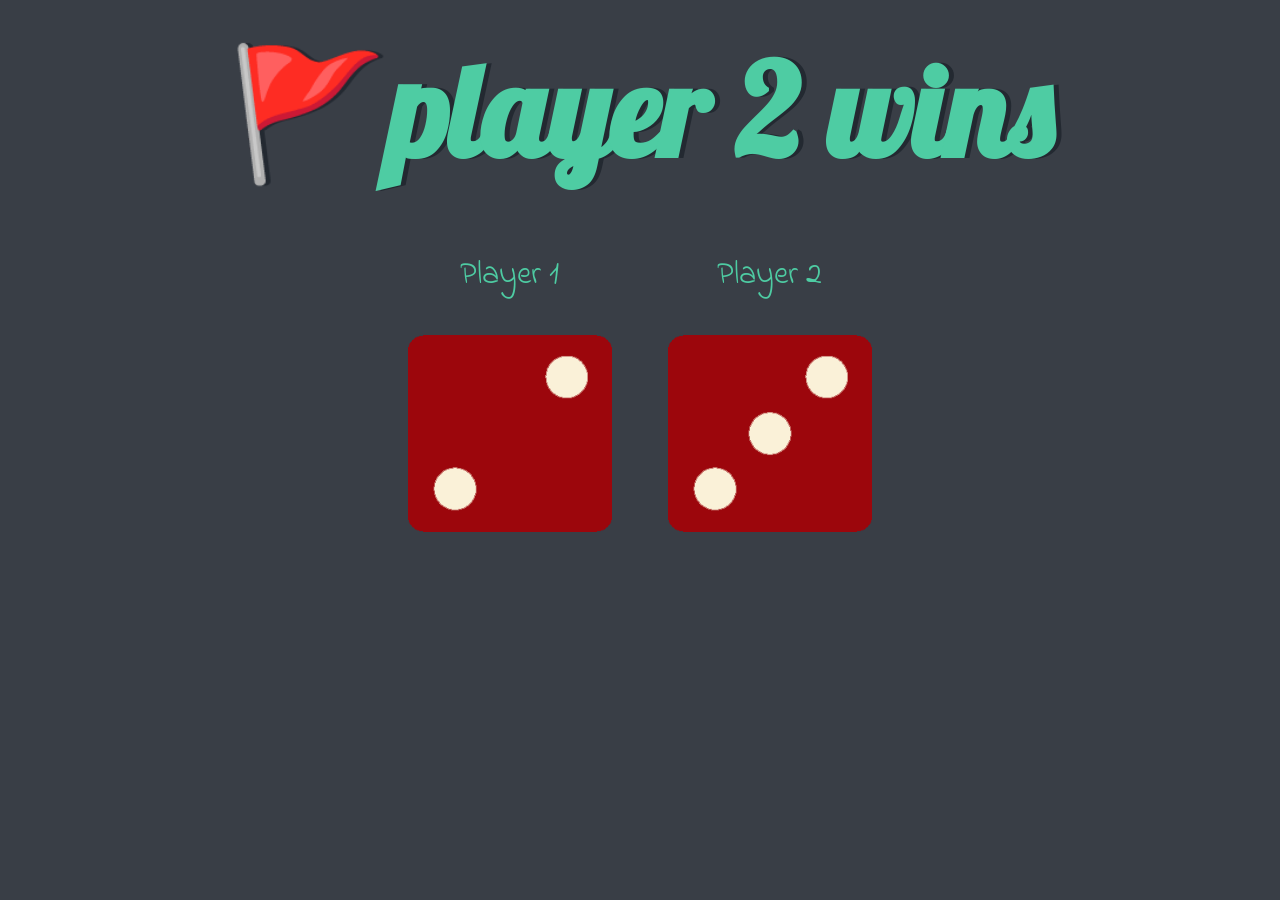
<file: Dicee Challenge/index.html>
<!DOCTYPE html>
<html lang="en" dir="ltr">
  <head>
    <meta charset="utf-8">
    <title>Dicee</title>
    <link rel="stylesheet" href="styles.css">
    <link href="https://fonts.googleapis.com/css?family=Indie+Flower|Lobster" rel="stylesheet">

  </head>
  <body>

    <div class="container">
      <h1>Refresh Me</h1>

      <div class="dice">
        <p>Player 1</p>
        <img class="img1" src="images/dice6.png">
      </div>

      <div class="dice">
        <p>Player 2</p>
        <img class="img2" src="images/dice6.png">
      </div>

    </div>
    <script src="index.js" charset="utf-8"></script>


  </body>

  
</html>
</file>
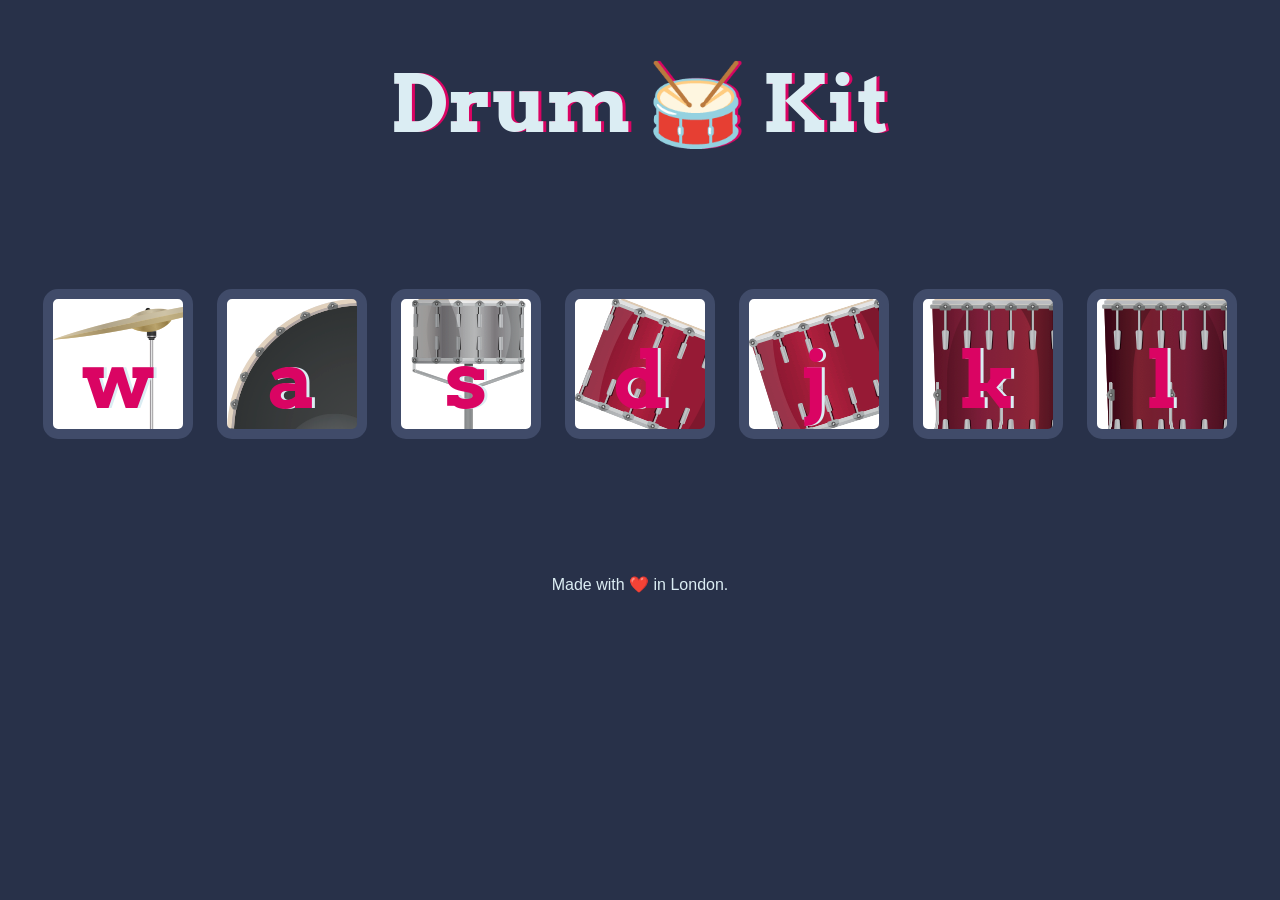
<file: Drum Kit/index.html>
<!DOCTYPE html>
<html lang="en" dir="ltr">

<head>
  <meta charset="utf-8">
  <title>Drum Kit</title>
  <link rel="stylesheet" href="styles.css">
  <link href="https://fonts.googleapis.com/css?family=Arvo" rel="stylesheet">
</head>

<body>

  <h1 id="title">Drum 🥁 Kit</h1>
  <div class="set">
    <button class="w drum">w</button>
    <button class="a drum">a</button>
    <button class="s drum">s</button>
    <button class="d drum">d</button>
    <button class="j drum">j</button>
    <button class="k drum">k</button>
    <button class="l drum">l</button>
  </div>


  <script src="index.js" charset="utf-8" ></script>
  
</body>
<footer>
  Made with ❤️ in London.
</footer>

</html>
</file>
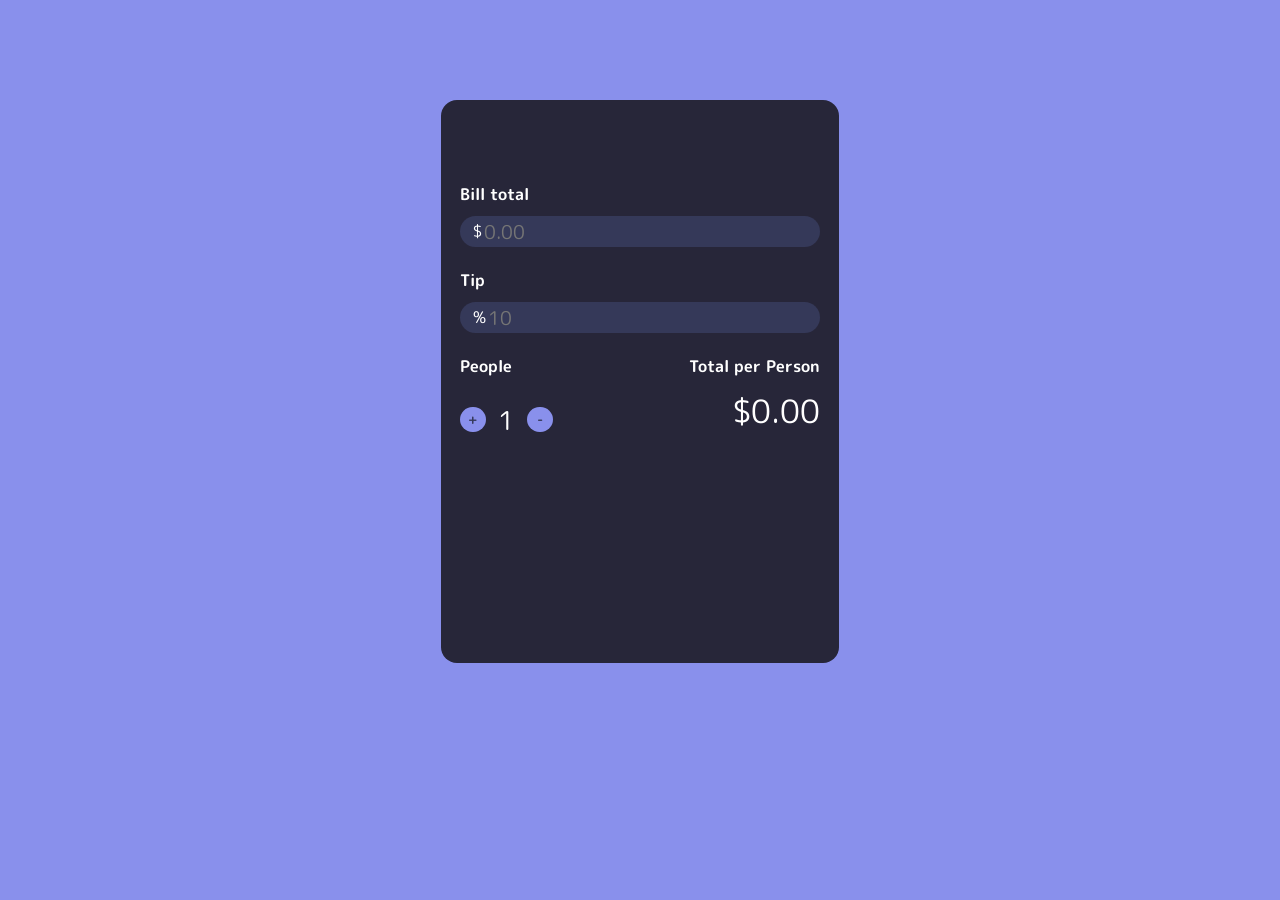
<file: tip_calaculator/index.html>
<!DOCTYPE html>
<html lang="en">
  <head>
    <meta charset="UTF-8" />
    <link rel="preconnect" href="https://fonts.googleapis.com" />
    <link rel="preconnect" href="https://fonts.gstatic.com" crossorigin />
    <link
      href="https://fonts.googleapis.com/css2?family=M+PLUS+Rounded+1c:wght@500&display=swap"
      rel="stylesheet"
    />
    <meta http-equiv="X-UA-Compatible" content="IE=edge" />
    <meta name="viewport" content="width=device-width, initial-scale=1.0" />
    <link rel="stylesheet" href="style.css" type="text/css" />
    <title>Tip Calculator</title>
  </head>
  <body>
    <div class="wrapper">
      <div class="container" id="topContainer">
        <div class="title">Bill total</div>
        <div class="inputContainer">
          <span>$</span>
          <input
            onkeyup="calculateBill()"
            type="text"
            id="billTotalInput"
            placeholder="0.00"
          />
        </div>
      </div>
      <div class="container">
        <div class="title">Tip</div>
        <div class="inputContainer">
          <span>%</span>
          <input
            onkeyup="calculateBill()"
            type="text"
            id="tipInput"
            placeholder="10"
          />
        </div>
      </div>
      <div class="container" id="bottom">
        <div class="splitContainer">
          <div class="title">People</div>
          <div class="controls">
            <span class="buttonContainer">
              <button class="splitButton" onclick="increasePeople()">
                <span class="buttonText">+</span>
              </button>
            </span>
            <span class="splitAmount" id="numberOfPeople">1</span>
            <span class="buttonContainer">
              <button class="splitButton" onclick="decreasePeople()">
                <span class="buttonText">-</span>
              </button>
            </span>
          </div>
        </div>
        <div class="totalContainer">
          <div class="title">Total per Person</div>
          <div class="total" id="perPersonTotal">$0.00</div>
        </div>
      </div>
    </div>

    <script type="text/javascript" src="script.js"></script>
  </body>
</html>
</file>
<file: Dicee Challenge/styles.css>
.container {
  width: 70%;
  margin: auto;
  text-align: center;
}

.dice {
  text-align: center;
  display: inline-block;

}

body {
  background-color: #393E46;
}

h1 {
  margin: 30px;
  font-family: 'Lobster', cursive;
  text-shadow: 5px 0 #232931;
  font-size: 8rem;
  color: #4ECCA3;
}

p {
  font-size: 2rem;
  color: #4ECCA3;
  font-family: 'Indie Flower', cursive;
}

img {
  width: 80%;
}

footer {
  margin-top: 5%;
  color: #EEEEEE;
  text-align: center;
  font-family: 'Indie Flower', cursive;

}
</file>
<file: Drum Kit/styles.css>
body {
  text-align: center;
  background-color: #283149;
}

h1 {
  font-size: 5rem;
  color: #DBEDF3;
  font-family: "Arvo", cursive;
  text-shadow: 3px 0 #DA0463;

}

footer {
  color: #DBEDF3;
  font-family: sans-serif;
}

.w {
  background-image: url('images/crash.png');
  

}

.a {
  background-image: url('images/kick.png');

}

.s {
  background-image: url('images/snare.png');

}

.d {
  background-image: url("images/tom1.png");

}

.j {

  background-image: url('images/tom2.png');
}

.k {
  background-image: url("images/tom3.png");

}

.l {
  background-image: url('images/tom4.png');

}

.set {
  margin: 10% auto;
}

.game-over {
  background-color: red;
  opacity: 0.8;
}

.pressed {
  box-shadow: 0 3px 4px 0 #DBEDF3;
  opacity: 0.5;
}

.red {
  color: red;
}

.drum {
  outline: none;
  border: 10px solid #404B69;
  font-size: 5rem;
  font-family: 'Arvo', cursive;
  line-height: 2;
  font-weight: 900;
  color: #DA0463;
  text-shadow: 3px 0 #DBEDF3;
  border-radius: 15px;
  display: inline-block;
  width: 150px;
  height: 150px;
  text-align: center;
  margin: 10px;
  background-color: white;
}
</file>
<file: tip_calaculator/style.css>
* {
  font-family: 'M PLUS Rounded 1c', Avenir Next, Helvetica, sans-serif;
  color: white;
}

body {
  background: #8990ec;
}

.wrapper {
  height: 525px;
  width: 360px;
  color: white;
  background: #272639;
  border-radius: 1rem;
  padding: 1.2rem;
  margin: 100px auto;
}

#topContainer {
  margin-top: 4rem;
}

.container {
  margin-top: 1.4rem;
}

.title {
  font-weight: bold;
  margin-bottom: 0.6rem;
}

.inputContainer {
  background: #353959;
  border-radius: 1.4rem;
  padding: 0 0.8rem;
  display: flex;
  align-items: center;
}

#billTotalInput,
#tipInput {
  font-size: 1.2rem;
  background: none;
  border: none;
  outline: none;
  padding: none;
}

.buttonContainer {
  background: #8990ec;
  display: grid;
  place-items: center;
  width: 1.6rem;
  height: 1.6rem;
  border-radius: 50%;
}

.splitButton {
  background: none;
  border: none;
}

.controls {
  display: flex;
  align-items: center;
}

.splitButton {
  font-size: 0.8rem;
  font-weight: bold;
  display: grid;
  place-items: center;
}

.buttonText {
  color: #353959 !important;
}

.splitAmount {
  font-size: 1.6rem;
  margin: 0.8rem;
}

#bottom {
  display: flex;
  justify-content: space-between;
}

.totalContainer {
  display: flex;
  flex-direction: column;
  align-items: end;
}

.total {
  font-size: 2rem;
}
</file>
